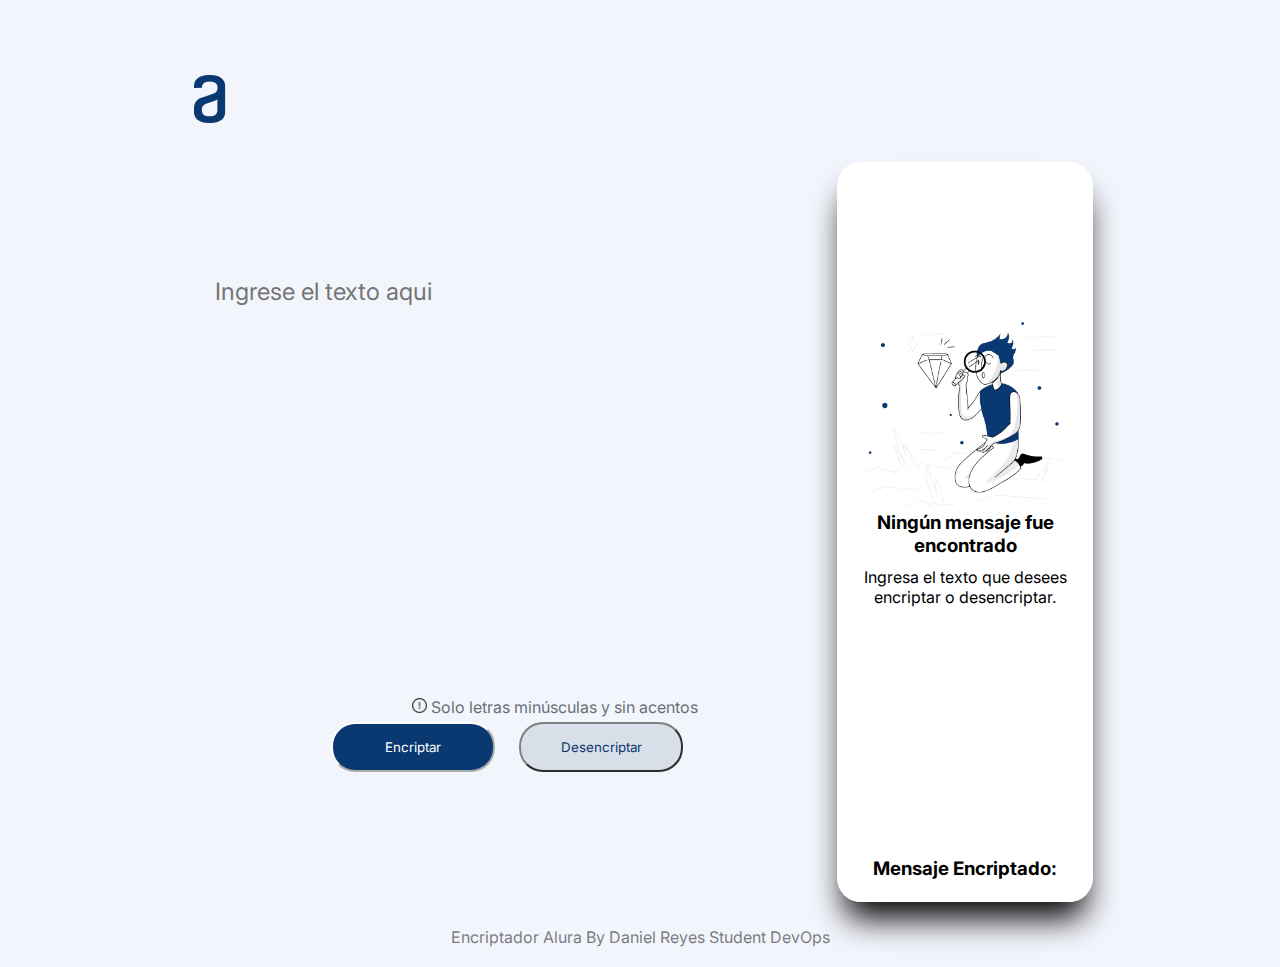
<file: index.html>
<!DOCTYPE html>
<html lang="es">
<head>
    <meta charset="UTF-8">
    <meta http-equiv="X-UA-Compatible" content="IE=edge">
    <meta name="viewport" content="width=device-width, initial-scale=1.0">
    <title>Encriptador</title>
    <link rel="stylesheet" href="estilos.css">
    <link rel="preconnect" href="https://fonts.googleapis.com">
    <link rel="preconnect" href="https://fonts.gstatic.com" crossorigin>
    <link href="https://fonts.googleapis.com/css2?family=Inter:wght@200;400&display=swap" rel="stylesheet">
</head>
<body>
    <header>
        <img class="logo" src="imagenes/Logo.png" alt="logo Alura">
    </header>

    <main>
        <section class="seccion-1">

            <div class="contenedor-texto">
                <textarea class="area-txt" placeholder="Ingrese el texto aqui"></textarea>
                <p class="informacion"><img class="exclamacion" src="imagenes/exclamation.png" alt="exclamation"> Solo letras minúsculas y sin acentos</p>
            </div>

            
            <div class="contenedor-btns">
                <input type="button" value="Encriptar" class="btn-encriptar">
                <input type="button" value="Desencriptar" class="btn-desencriptar">
            </div>
        </section>

        <section class="seccion-2">
                
            <div class="contenedor-munheco">
                <img class="munheco" src="imagenes/Muñeco.png" alt="munheco">
                <h3 class="temporal-h3">Ningún mensaje fue encontrado</h3>
                <p class="temporal-p">Ingresa el texto que desees encriptar o desencriptar.</p>
            </div>

            <div class="txt-resultado">
                <h3 class="resultado-h3">Mensaje Encriptado: </h3>
                <textarea disabled class="resultado"></textarea>
            </div>
            <div class="txt-copiar">
                <input onclick="copiar()" class="btn-copiar" type="button" value="Copiar" >
            </div>
        </section>
    </main>

    <footer>
        <p>Encriptador Alura By Daniel Reyes Student DevOps</p>
    </footer>
</body>
    <script src="script.js"></script>
</html>
</file>
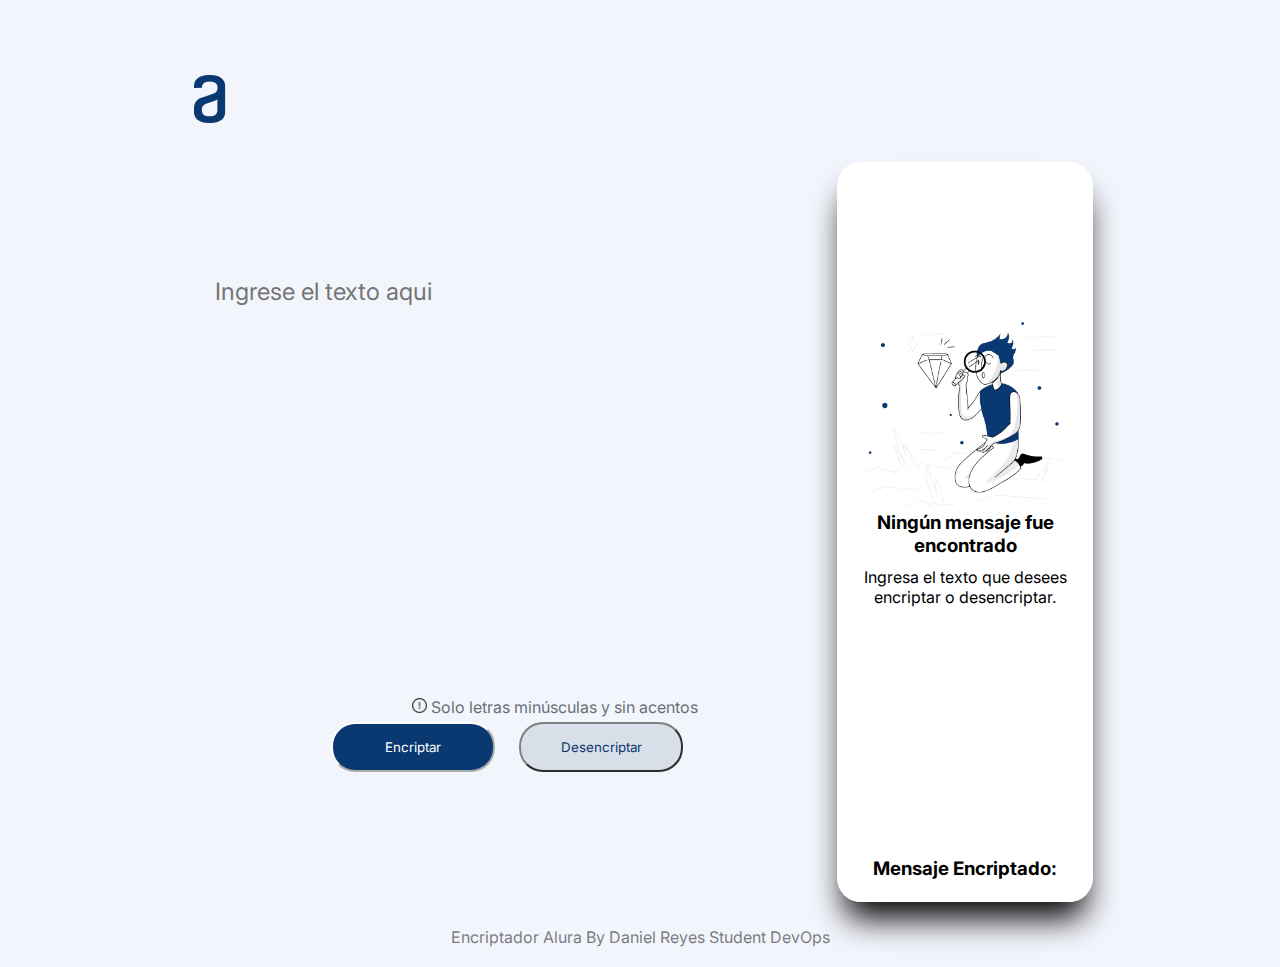
<file: html/index.html>
<!DOCTYPE html>
<html lang="es">
<head>
    <meta charset="UTF-8">
    <meta http-equiv="X-UA-Compatible" content="IE=edge">
    <meta name="viewport" content="width=device-width, initial-scale=1.0">
    <title>Encriptador</title>
    <link rel="stylesheet" href="../css/estilos.css">
    <link rel="preconnect" href="https://fonts.googleapis.com">
    <link rel="preconnect" href="https://fonts.gstatic.com" crossorigin>
    <link href="https://fonts.googleapis.com/css2?family=Inter:wght@200;400&display=swap" rel="stylesheet">
</head>
<body>
    <header>
        <img class="logo" src="../imagenes/Logo.png" alt="logo Alura">
    </header>

    <main>
        <section class="seccion-1">

            <div class="contenedor-texto">
                <textarea class="area-txt" placeholder="Ingrese el texto aqui"></textarea>
                <p class="informacion"><img class="exclamacion" src="../imagenes/exclamation.png" alt="exclamation"> Solo letras minúsculas y sin acentos</p>
            </div>

            
            <div class="contenedor-btns">
                <input type="button" value="Encriptar" class="btn-encriptar">
                <input type="button" value="Desencriptar" class="btn-desencriptar">
            </div>
        </section>

        <section class="seccion-2">
                
            <div class="contenedor-munheco">
                <img class="munheco" src="../imagenes/Muñeco.png" alt="munheco">
                <h3 class="temporal-h3">Ningún mensaje fue encontrado</h3>
                <p class="temporal-p">Ingresa el texto que desees encriptar o desencriptar.</p>
            </div>

            <div class="txt-resultado">
                <h3 class="resultado-h3">Mensaje Encriptado: </h3>
                <textarea disabled class="resultado"></textarea>
            </div>
            <div class="txt-copiar">
                <input onclick="copiar()" class="btn-copiar" type="button" value="Copiar" >
            </div>
        </section>
    </main>

    <footer>
        <p>Encriptador Alura By Daniel Reyes Student DevOps</p>
    </footer>
</body>
    <script src="../java/script.js"></script>
</html>
</file>
<file: estilos.css>
*{
    margin: 0;
    padding: 0;
    font-family: 'Inter', sans-serif;
}


header{
    background-color: #F3F5FC;
}

.logo{
    margin-top: 75px;
    margin-left: 150px;
}

main{
    width: 100%;
    height:800px;
    background-color: #F3F5FC;
    display: flex;
    justify-content: center;
    align-items: center;
}

.seccion-1{
    width: 50%;
    height: 700px;
    background-color:#F3F5FC;
    display: flex;
    flex-direction: column;
    align-items: end;
}

.contenedor-texto{
    width: 100%;
    height: 540px;
    display: flex;
    flex-direction: column;
    align-items: flex-end;
}
.area-txt{
    width: 80%;
    height: 600px;
    margin: 10px;
    margin-top: 100px;
    margin-right: 100px;
    resize: none;
    outline: none;
    border: none;
    font-size: 24px;    
    background-color: #F3F5FC;
}

.informacion{
    margin-left: 10px;
    align-self: flex-start;
    margin-left: 225px;
    color:#495057;
    opacity: 0.8;
}

.exclamacion{
    width: 15px;
}

.contenedor-btns{
    margin-top: 5px;
    width: 55%;
    height: 60px;
    display: flex;
    align-self: center;
    padding: 0px;
    gap: 24px;
}

.btn-encriptar{
    width: 50%;
    height: 50px;
    border-radius: 24px;
    border-color: #ffffff;
    background-color:#0A3871 ;
    color: #ffffff;
}

.btn-desencriptar{
    width: 50%;
    height: 50px;
    border-radius: 24px;
    border-color: gray;
    background-color:#D8DFE8 ;
    color: #0A3871;
}

.seccion-2{
    margin-top: 10px;
    margin-left: 10px;
    width: 20%;
    background-color: #ffffff;
    height: 740px;
    border-radius: 24px;
    text-align: center;
    box-shadow: 0px 24px 32px -8px;
    box-sizing: border-box;
    overflow: hidden;
}

.munheco{
    margin-top: 160px;
    width: 80%;
    overflow: auto;
}
.temporal-p{
    margin-top: 10px;
    margin-bottom: 250px;
}

.txt-resultado{
    margin-top: 10px;
    margin-bottom: 40px;
    width: 100%;
    flex-direction: column;
    justify-content: center;
    overflow: auto;
}

.resultado-h3{
    margin-bottom: 10px;
}
.resultado{
    margin: 0 auto;
    width: 95%;
    height: 500px;
    padding: 10px;
    box-sizing: border-box;
    resize: none;
    outline: none;
    border: none;
    font-size: 24px;    
    background-color: #ffffff;
    
}

.btn-copiar{
    margin-top: 60px;
    width: 50%;
    height: 50px;
    border-radius: 24px;
    border-color: #ffffff;
    background-color:#0A3871 ;
    color: #ffffff;
}

footer{
    width: 100%;
    height: 40px;
    text-align: center;
    background: #F3F5FC;
}

footer p{
    opacity: 0.5;
}


.ocultar{
    display: none;
}
</file>
<file: css/estilos.css>
*{
    margin: 0;
    padding: 0;
    font-family: 'Inter', sans-serif;
}


header{
    background-color: #F3F5FC;
}

.logo{
    margin-top: 75px;
    margin-left: 150px;
}

main{
    width: 100%;
    height:800px;
    background-color: #F3F5FC;
    display: flex;
    justify-content: center;
    align-items: center;
}

.seccion-1{
    width: 50%;
    height: 700px;
    background-color:#F3F5FC;
    display: flex;
    flex-direction: column;
    align-items: end;
}

.contenedor-texto{
    width: 100%;
    height: 540px;
    display: flex;
    flex-direction: column;
    align-items: flex-end;
}
.area-txt{
    width: 80%;
    height: 600px;
    margin: 10px;
    margin-top: 100px;
    margin-right: 100px;
    resize: none;
    outline: none;
    border: none;
    font-size: 24px;    
    background-color: #F3F5FC;
}

.informacion{
    margin-left: 10px;
    align-self: flex-start;
    margin-left: 225px;
    color:#495057;
    opacity: 0.8;
}

.exclamacion{
    width: 15px;
}

.contenedor-btns{
    margin-top: 5px;
    width: 55%;
    height: 60px;
    display: flex;
    align-self: center;
    padding: 0px;
    gap: 24px;
}

.btn-encriptar{
    width: 50%;
    height: 50px;
    border-radius: 24px;
    border-color: #ffffff;
    background-color:#0A3871 ;
    color: #ffffff;
}

.btn-desencriptar{
    width: 50%;
    height: 50px;
    border-radius: 24px;
    border-color: gray;
    background-color:#D8DFE8 ;
    color: #0A3871;
}

.seccion-2{
    margin-top: 10px;
    margin-left: 10px;
    width: 20%;
    background-color: #ffffff;
    height: 740px;
    border-radius: 24px;
    text-align: center;
    box-shadow: 0px 24px 32px -8px;
    box-sizing: border-box;
    overflow: hidden;
}

.munheco{
    margin-top: 160px;
    width: 80%;
    overflow: auto;
}
.temporal-p{
    margin-top: 10px;
    margin-bottom: 250px;
}

.txt-resultado{
    margin-top: 10px;
    margin-bottom: 40px;
    width: 100%;
    flex-direction: column;
    justify-content: center;
    overflow: auto;
}

.resultado-h3{
    margin-bottom: 10px;
}
.resultado{
    margin: 0 auto;
    width: 95%;
    height: 500px;
    padding: 10px;
    box-sizing: border-box;
    resize: none;
    outline: none;
    border: none;
    font-size: 24px;    
    background-color: #ffffff;
    
}

.btn-copiar{
    margin-top: 60px;
    width: 50%;
    height: 50px;
    border-radius: 24px;
    border-color: #ffffff;
    background-color:#0A3871 ;
    color: #ffffff;
}

footer{
    width: 100%;
    height: 40px;
    text-align: center;
    background: #F3F5FC;
}

footer p{
    opacity: 0.5;
}


.ocultar{
    display: none;
}
</file>
